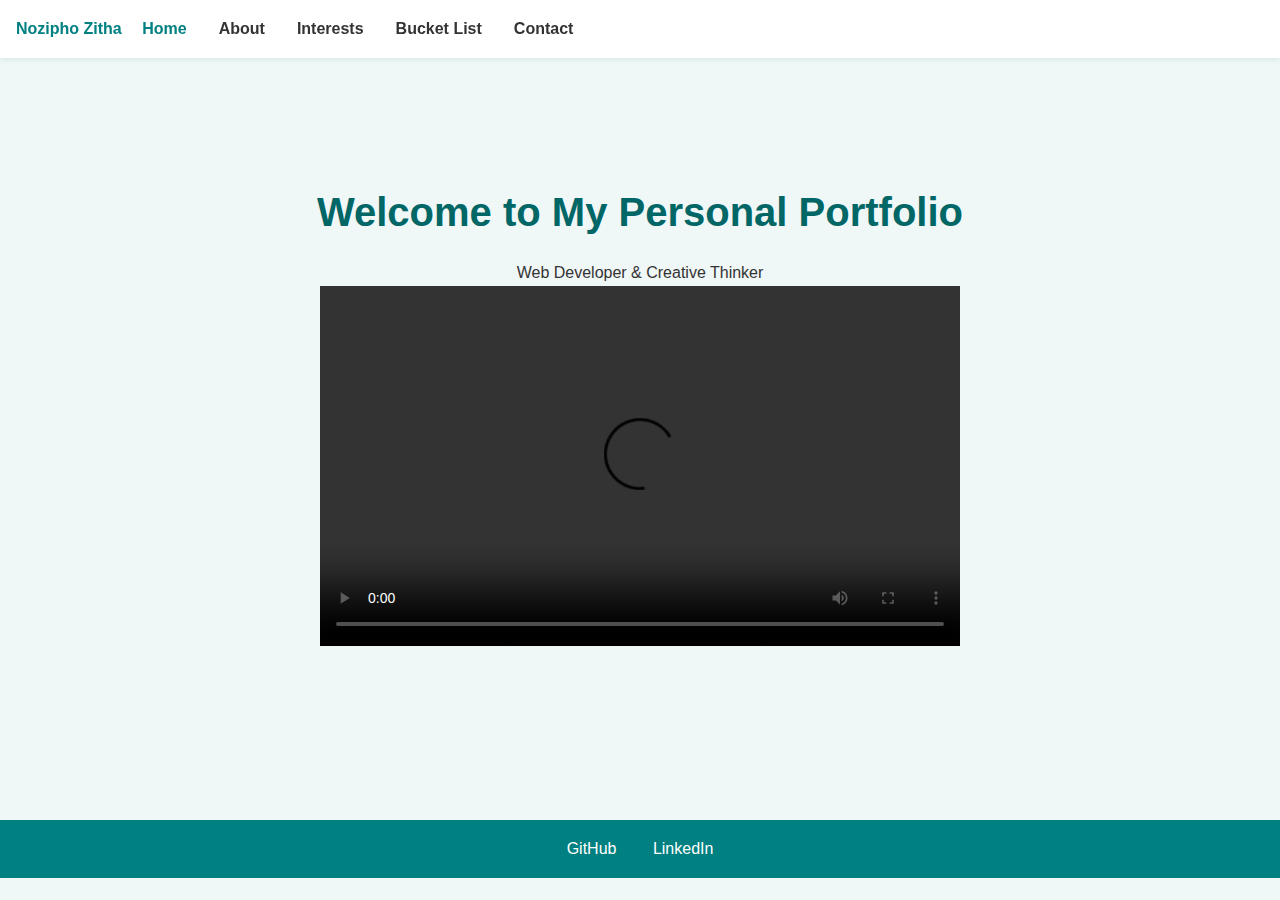
<file: index.html>
<!DOCTYPE html>
<html lang="en">
<head>
    <meta charset="UTF-8">
    <meta name="viewport" content="width=device-width, initial-scale=1.0">
    <title>My Portfolio - Home</title>
    <link rel="stylesheet" href="style.css">
</head>
<body>
    <header>
        <div class="logo">
            <div class="logo-text">Nozipho Zitha </div>
        </div>
        <nav>
            <ul>
                <li><a href="index.html" class="active">Home</a></li>
                <li><a href="aboutme.html">About</a></li>
                <li><a href="myinterests.html">Interests</a></li>
                <li><a href="bucketlist.html">Bucket List</a></li>
                <li><a href="contactme.html">Contact</a></li>
            </ul>
        </nav>
    </header>

    <main>
        <section class="hero">
            <h1>Welcome to My Personal Portfolio</h1>
            <p>Web Developer & Creative Thinker</p>
            <video width="640" height="360" controls>
                <!--TODO - Add an actual video-->
                <source src="https://sample-videos.com/video123/mp4/720/big_buck_bunny_720p_1mb.mp4" type="video/mp4">
            </video>
        </section>
    </main>

    <footer>
        <div class="social-links">
            <a href="https://github.com/zuthish" target="_blank">GitHub</a>
            <a href="https://linkedin.com/in/nozipho-zitha-72852b13" target="_blank">LinkedIn</a>
        </div>
    </footer>
</body>
</html>
</file>
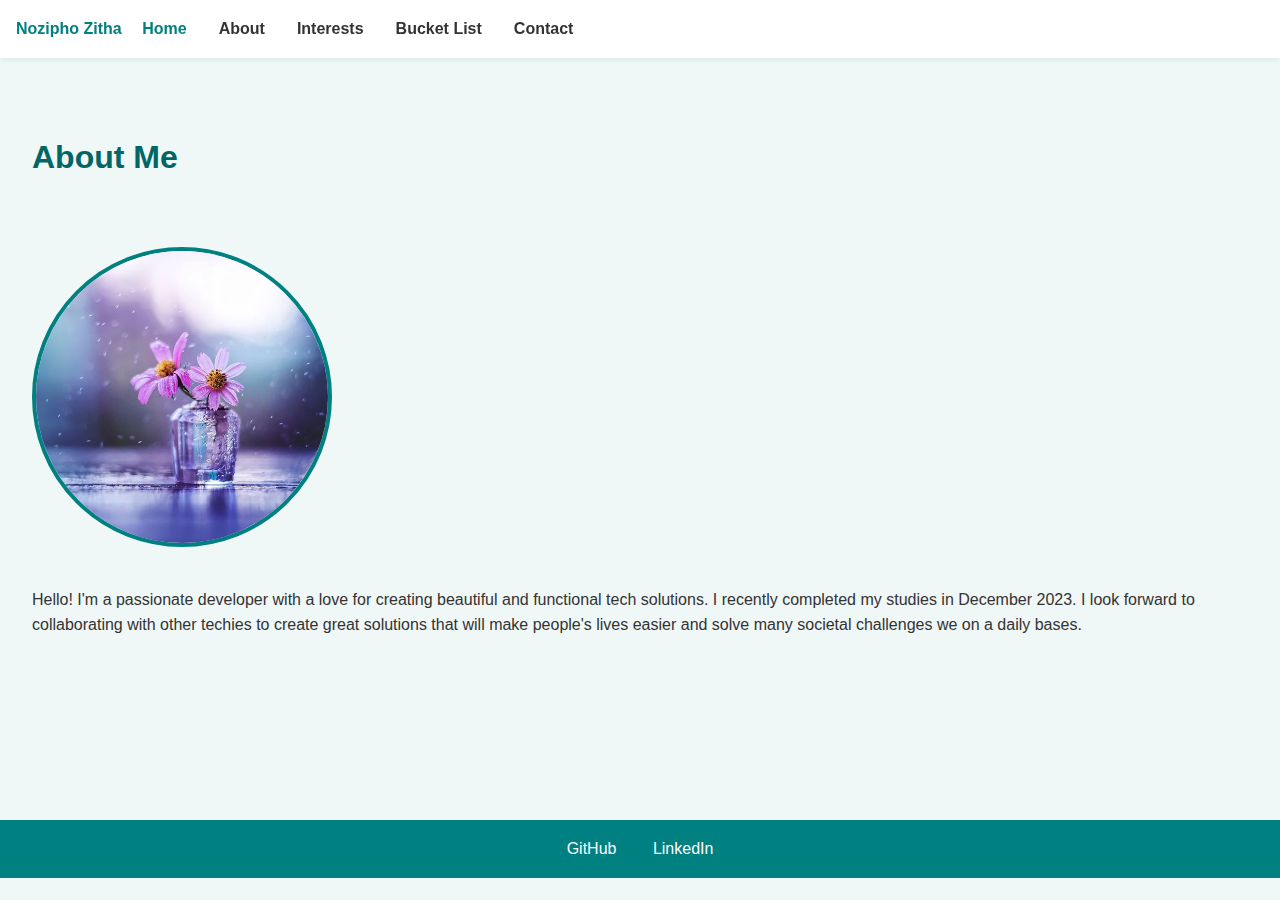
<file: aboutme.html>
<!DOCTYPE html>
<html lang="en">
<head>
    <meta charset="UTF-8">
    <meta name="viewport" content="width=device-width, initial-scale=1.0">
    <title>My Portfolio - About</title>
    <link rel="stylesheet" href="style.css">
</head>
<body>
    <header>
        <div class="logo">
            <div class="logo-text">Nozipho Zitha </div>
            
        </div>
        <nav>
            <ul>
                <li><a href="index.html" class="active">Home</a></li>
                <li><a href="aboutme.html">About</a></li>
                <li><a href="myinterests.html">Interests</a></li>
                <li><a href="bucketlist.html">Bucket List</a></li>
                <li><a href="contactme.html">Contact</a></li>
            </ul>
        </nav>
    </header>

    <main>
        <section class="about">
            <h1>About Me</h1>
            <!--TODO - Add my picture-->
            <img src="images/IMG-20240128-WA0056.jpg" alt="Profile Picture" class="profile-img">
            <p>Hello! I'm a passionate developer with a love for creating beautiful and functional tech solutions.
                I recently completed my studies in December 2023. I look forward to collaborating with other techies 
                to create great solutions that will make people's lives easier and solve many societal challenges we 
                on a daily bases.
            </p>
        </section>
    </main>

    <footer>
        <div class="social-links">
            <a href="https://github.com/zuthish" target="_blank">GitHub</a>
            <a href="https://linkedin.com/in/nozipho-zitha-72852b13" target="_blank">LinkedIn</a>
        </div>
    </footer>
</body>
</html>
</file>
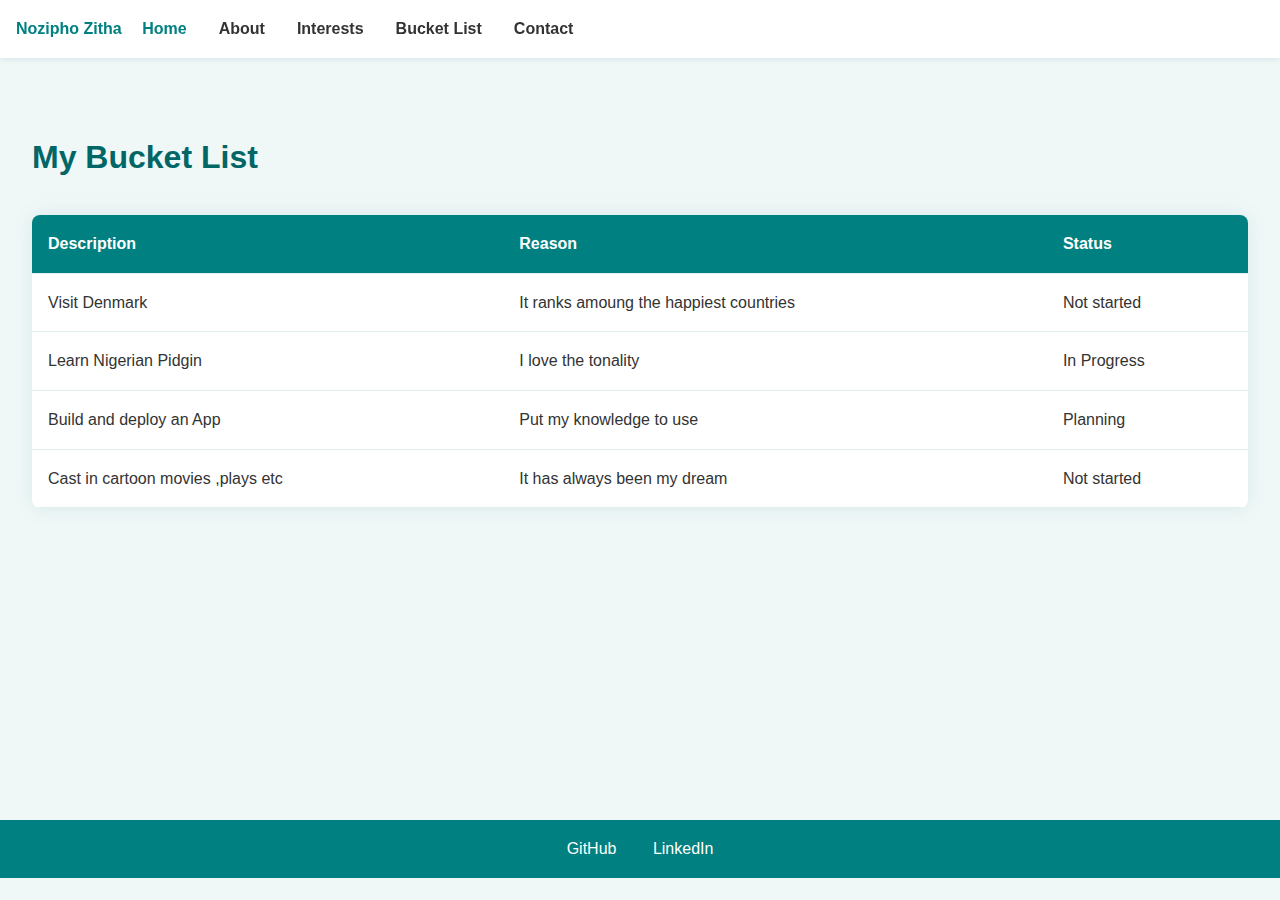
<file: bucketlist.html>
<!DOCTYPE html>
<html lang="en">
<head>
    <meta charset="UTF-8">
    <meta name="viewport" content="width=device-width, initial-scale=1.0">
    <title>My Portfolio - Bucket List</title>
    <link rel="stylesheet" href="style.css">
</head>
<body>
    <header>
        <div class="logo">
            <div class="logo-text">Nozipho Zitha </div>
        </div>
        <nav>
            <ul>
                <li><a href="index.html" class="active">Home</a></li>
                <li><a href="aboutme.html">About</a></li>
                <li><a href="myinterests.html">Interests</a></li>
                <li><a href="bucketlist.html">Bucket List</a></li>
                <li><a href="contactme.html">Contact</a></li>
            </ul>
        </nav>
    </header>

    <main>
        <section class="bucket-list">
            <h1>My Bucket List</h1>
            <table>
                <thead>
                    <tr>
                        <th>Description</th>
                        <th>Reason</th>
                        <th>Status</th>
                    </tr>
                </thead>
                <tbody>
                    <tr>
                        <td>Visit Denmark</td>
                        <td>It ranks amoung the happiest countries</td>
                        <td>Not started</td>
                    </tr>
                    <tr>
                        <td>Learn Nigerian Pidgin</td>
                        <td>I love the tonality</td>
                        <td>In Progress</td>
                    </tr>
                    <tr>
                        <td>Build and deploy an App</td>
                        <td>Put my knowledge to use</td>
                        <td>Planning</td>
                    </tr>
                    <tr>
                        <td>Cast in cartoon movies ,plays etc</td>
                        <td>It has always been my dream</td>
                        <td>Not started</td>
                    </tr>
                </tbody>
            </table>
        </section>
    </main>

    <footer>
        <div class="social-links">
            <a href="https://github.com/zuthish" target="_blank">GitHub</a>
            <a href="https://linkedin.com/in/nozipho-zitha-72852b13" target="_blank">LinkedIn</a>
        </div>
    </footer>
</body>
</html>
</file>
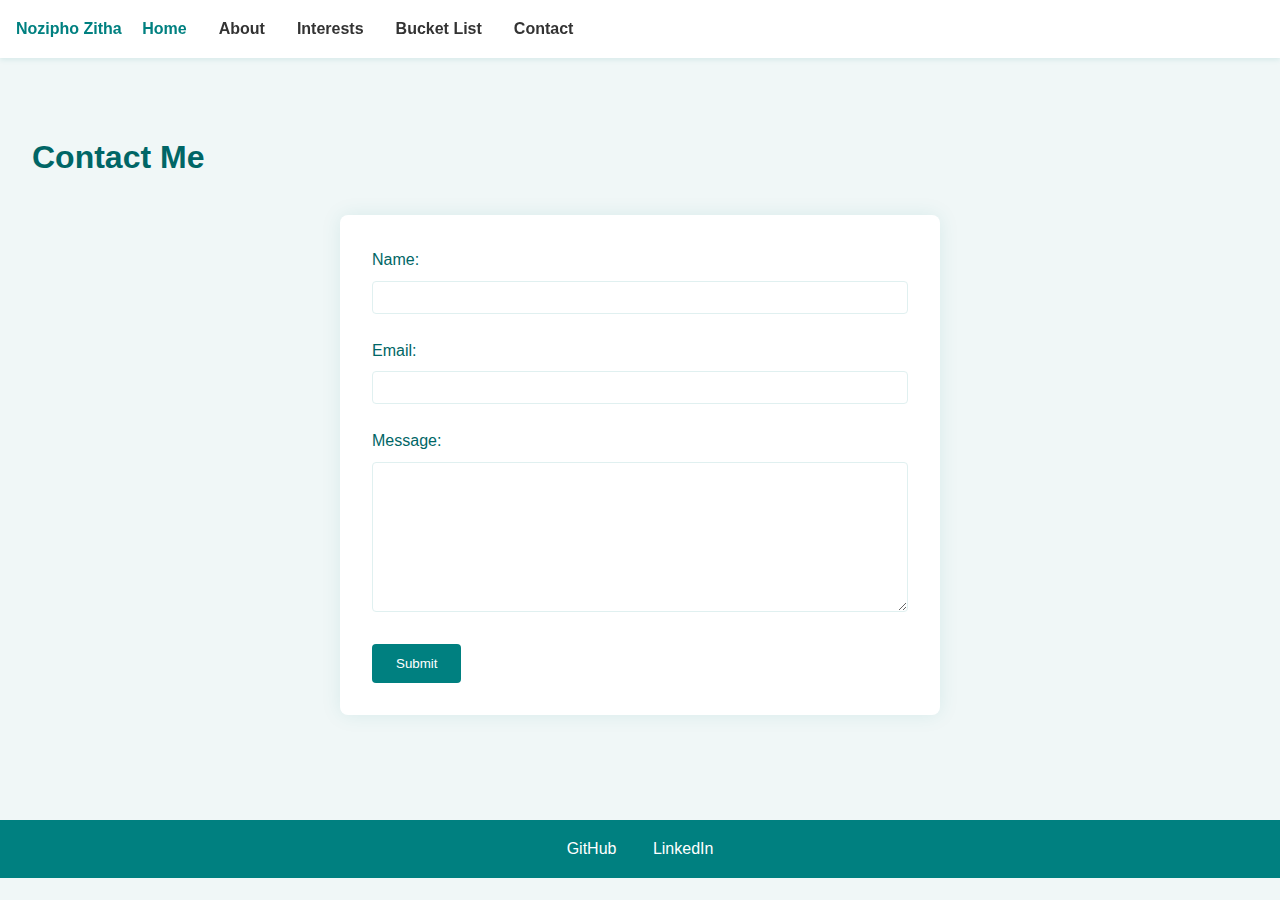
<file: contactme.html>
<!DOCTYPE html>
<html lang="en">
<head>
    <meta charset="UTF-8">
    <meta name="viewport" content="width=device-width, initial-scale=1.0">
    <title>My Portfolio - Contact</title>
    <link rel="stylesheet" href="style.css">
</head>
<body>
    <header>
        <div class="logo">
            <div class="logo-text">Nozipho Zitha </div>
        </div>
        <nav>
            <ul>
                <li><a href="index.html" class="active">Home</a></li>
                <li><a href="aboutme.html">About</a></li>
                <li><a href="myinterests.html">Interests</a></li>
                <li><a href="bucketlist.html">Bucket List</a></li>
                <li><a href="contactme.html">Contact</a></li>
            </ul>
        </nav>
    </header>

    <main>
        <section class="contact">
            <h1>Contact Me</h1>
            <form id="contact-form">
                <div class="form-group">
                    <label for="name">Name:</label>
                    <input type="text" id="name" name="name" required>
                </div>
                <div class="form-group">
                    <label for="email">Email:</label>
                    <input type="email" id="email" name="email" required>
                </div>
                <div class="form-group">
                    <label for="message">Message:</label>
                    <textarea id="message" name="message" required></textarea>
                </div>
                <button type="submit">Submit</button>
            </form>
        </section>
    </main>

    <footer>
        <div class="social-links">
            <a href="https://github.com/zuthish" target="_blank">GitHub</a>
            <a href="https://linkedin.com/in/nozipho-zitha-72852b13" target="_blank">LinkedIn</a>
        </div>
    </footer>
</body>
</html>
</file>
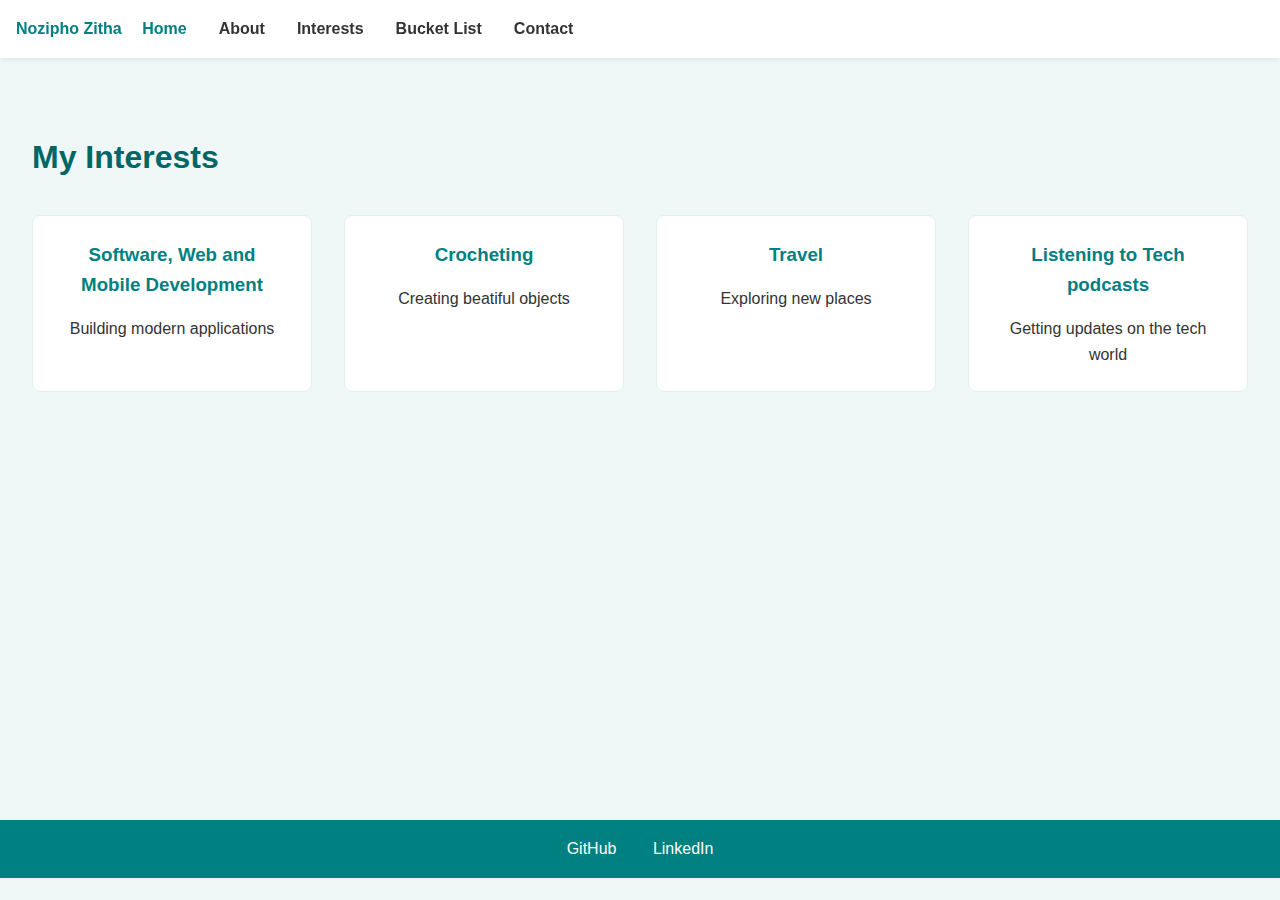
<file: myinterests.html>
<!DOCTYPE html>
<html lang="en">
<head>
    <meta charset="UTF-8">
    <meta name="viewport" content="width=device-width, initial-scale=1.0">
    <title>My Portfolio - Interests</title>
    <link rel="stylesheet" href="style.css">
</head>
<body>
    <header>
        <div class="logo">
            <div class="logo-text">Nozipho Zitha </div>
        </div>
        <nav>
            <ul>
                <li><a href="index.html" class="active">Home</a></li>
                <li><a href="aboutme.html">About</a></li>
                <li><a href="myinterests.html">Interests</a></li>
                <li><a href="bucketlist.html">Bucket List</a></li>
                <li><a href="contactme.html">Contact</a></li>
            </ul>
        </nav>
    </header>

    <main>
        <section class="interests">
            <h1>My Interests</h1>
            <div class="interests-grid">
                <div class="interest-card">
                    <h3>Software, Web and Mobile Development </h3>
                    <p>Building modern  applications</p>
                </div>
                <div class="interest-card">
                    <h3>Crocheting</h3>
                    <p>Creating beatiful objects</p>
                </div>
                <div class="interest-card">
                    <h3>Travel</h3>
                    <p>Exploring new places</p>
                </div>
                <div class="interest-card">
                    <h3>Listening to Tech podcasts</h3>
                    <p>Getting updates on the tech world</p>
                </div>
            </div>
        </section>
    </main>

    <footer>
        <div class="social-links">
            <a href="https://github.com/zuthish" target="_blank">GitHub</a>
            <a href="https://linkedin.com/in/nozipho-zitha-72852b13" target="_blank">LinkedIn</a>
        </div>
    </footer>
</body>
</html>
</file>
<file: style.css>
* {
    margin: 0;
    padding: 0;
    box-sizing: border-box;
}

body {
    font-family: 'Arial', sans-serif;
    line-height: 1.6;
    color: #333;
    background-color: #f0f7f7;
}

header {
    background-color: #fff;
    box-shadow: 0 2px 5px rgba(0,128,128,0.1);
    padding: 1rem;
    position: fixed;
    width: 100%;
    top: 0;
    z-index: 1000;
    
}

.logo {
    display: inline-block;
}

.logo-text {
   color: #008080;
   font-weight: 900;
}

nav {
    display: inline-block;
    margin-left: 1rem;
}

nav ul {
    list-style: none;
    display: flex;
    gap: 2rem;
}

nav a {
    text-decoration: none;
    color: #333;
    font-weight: bold;
    transition: color 0.3s;
}

nav a:hover,
nav a.active {
    color: #008080;
}

main {
    margin-top: 100px;
    padding: 2rem;
    min-height: calc(100vh - 180px);
}

.hero {
    text-align: center;
    padding: 3rem 0;
}

.hero h1 {
    font-size: 2.5rem;
    margin-bottom: 1rem;
    color: #006666;
}

.profile-img {
    max-width: 300px;
    border-radius: 50%;
    margin: 2rem 0;
    border: 4px solid #008080;
}

.interests-grid {
    display: grid;
    grid-template-columns: repeat(auto-fit, minmax(250px, 1fr));
    gap: 2rem;
    margin-top: 2rem;
}

.interest-card {
    background: #fff;
    padding: 1.5rem;
    border-radius: 8px;
    text-align: center;
    border: 1px solid #e0f0f0;
    transition: transform 0.3s, box-shadow 0.3s;
}

.interest-card:hover {
    transform: translateY(-5px);
    box-shadow: 0 5px 15px rgba(0,128,128,0.1);
}

.interest-card h3 {
    color: #008080;
    margin-bottom: 1rem;
}

table {
    width: 100%;
    border-collapse: collapse;
    margin-top: 2rem;
    background-color: #fff;
    border-radius: 8px;
    overflow: hidden;
    box-shadow: 0 0 20px rgba(0,128,128,0.1);
}

th, td {
    padding: 1rem;
    text-align: left;
    border-bottom: 1px solid #e0f0f0;
}

th {
    background-color: #008080;
    color: #fff;
}

tr:hover {
    background-color: #f5fafa;
}

.contact form {
    max-width: 600px;
    margin: 2rem auto;
    background: #fff;
    padding: 2rem;
    border-radius: 8px;
    box-shadow: 0 0 20px rgba(0,128,128,0.1);
}

.form-group {
    margin-bottom: 1.5rem;
}

label {
    display: block;
    margin-bottom: 0.5rem;
    color: #006666;
}

input,
textarea {
    width: 100%;
    padding: 0.5rem;
    border: 1px solid #e0f0f0;
    border-radius: 4px;
    transition: border-color 0.3s;
}

input:focus,
textarea:focus {
    outline: none;
    border-color: #008080;
}

textarea {
    height: 150px;
}

button {
    background-color: #008080;
    color: white;
    padding: 0.75rem 1.5rem;
    border: none;
    border-radius: 4px;
    cursor: pointer;
    transition: background-color 0.3s;
}

button:hover {
    background-color: #006666;
}

footer {
    background-color: #008080;
    padding: 1rem;
    text-align: center;
    color: #fff;
}

.social-links a {
    margin: 0 1rem;
    color: #fff;
    text-decoration: none;
    transition: color 0.3s;
}

.social-links a:hover {
    color: #e0f0f0;
}

h1 {
    color: #006666;
    margin-bottom: 2rem;
}
</file>
